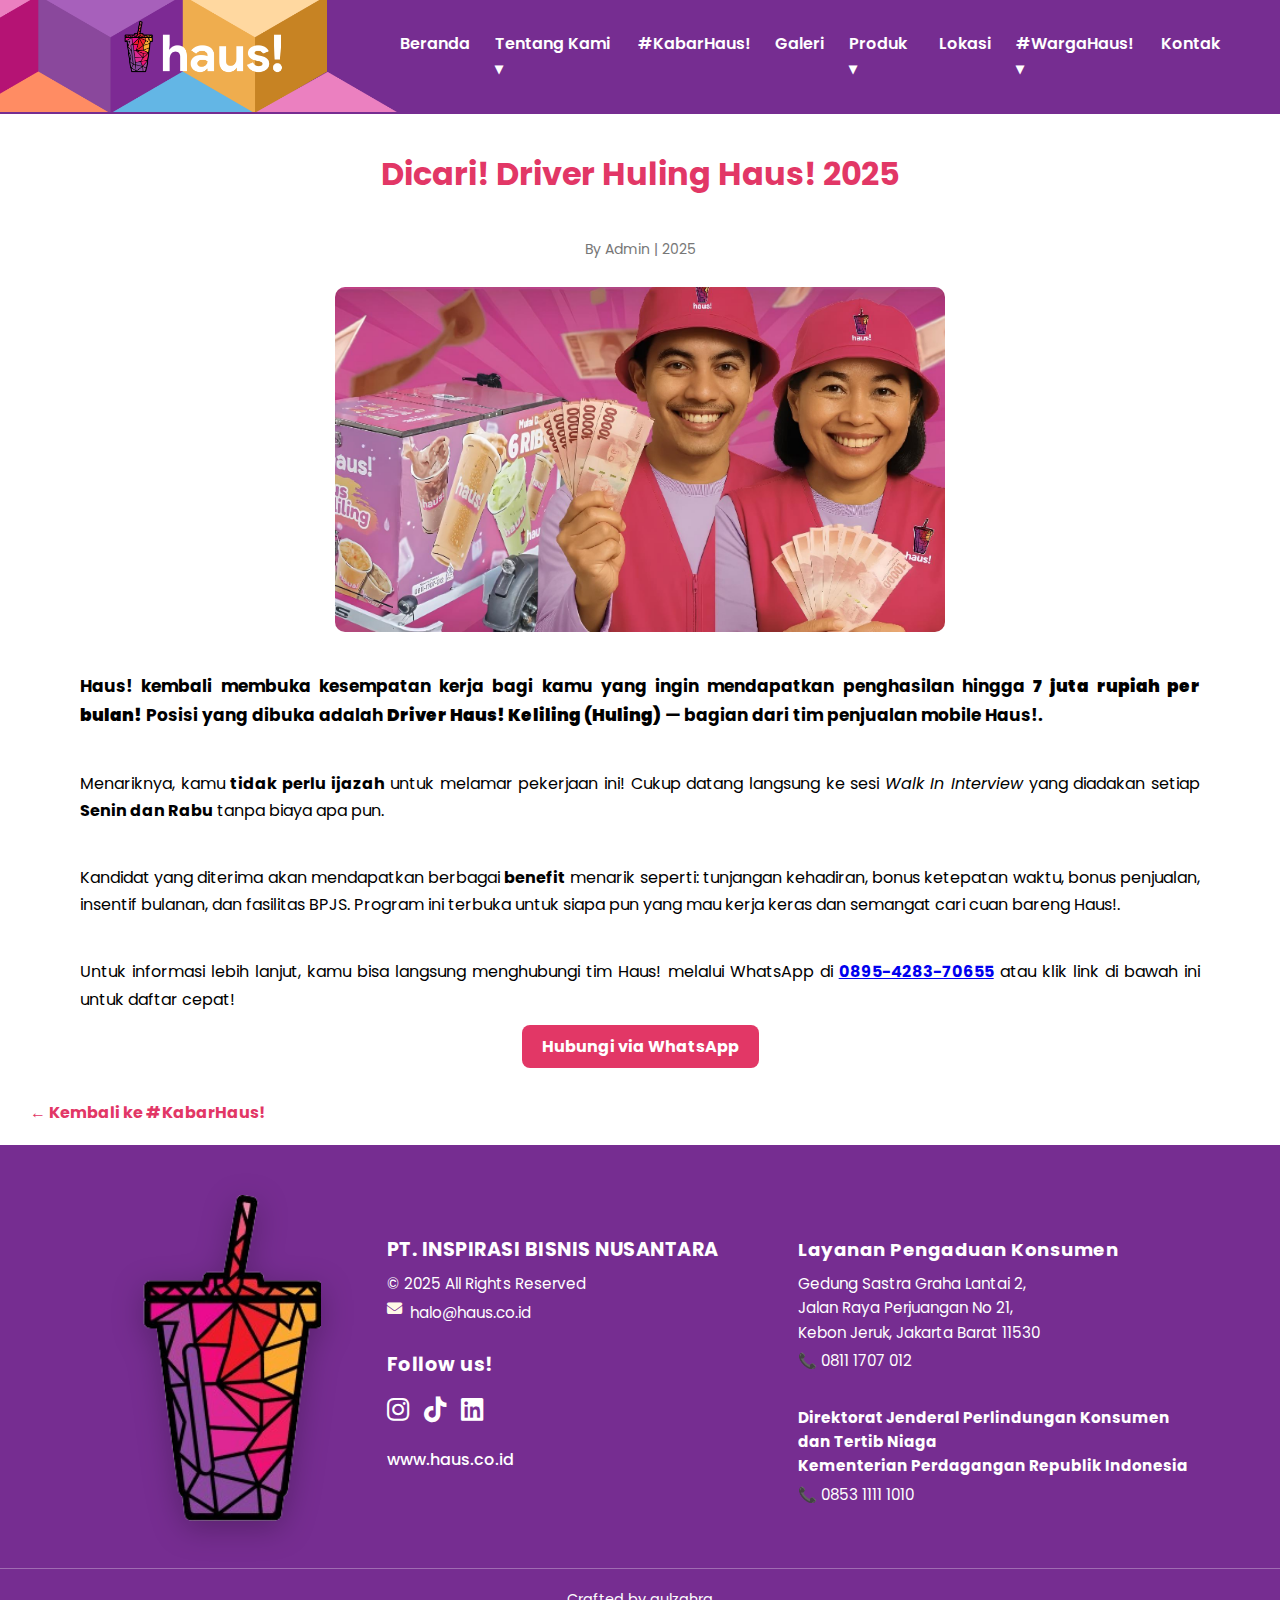
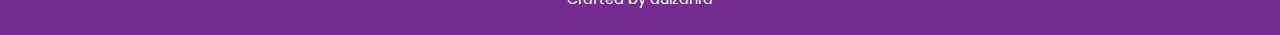
<file: kabar3.html>
<!DOCTYPE html>
<html lang="en">
<head>
    <meta charset="UTF-8">
    <meta name="viewport" content="width=device-width, initial-scale=1.0">
    <title>Haus! Indonesia</title>
  <link rel="stylesheet" href="uts_aulzahra.css">
  <link rel="icon" href="logohaus.jpg">
  <link rel="preconnect" href="https://fonts.googleapis.com">
  <link rel="preconnect" href="https://fonts.gstatic.com" crossorigin>
  <link rel="stylesheet" href="https://fonts.googleapis.com/css2?family=Poppins:wght@400;600&display=swap">
  <link rel="stylesheet" href="https://cdnjs.cloudflare.com/ajax/libs/font-awesome/6.5.0/css/all.min.css">
</head>
<body>

  <header>
    <div class="header-container">
      <div class="logo">
        <img src="logohaus2.png" alt="Haus! Logo">
      </div>

      <nav> 
  <ul class="navbar">
    <li><a href="index.html">Beranda</a></li>
    
    <li class="dropdown">
      <a href="tentangkami.html">Tentang Kami ▾</a>
      <ul class="dropdown-content">
        <li><a href="tentangkami.html#profil">Profil</a></li>
        <li><a href="tentangkami.html#visimisi">Visi dan Misi</a></li>
        <li><a href="tentangkami.html#sejarah">Sejarah</a></li>
        <li><a href="tentangkami.html#pelopor">Pelopor</a></li>
      </ul>
    </li>

    <!-- ✨ Menu baru di sini -->
    <li><a href="kabarhaus.html">#KabarHaus!</a></li>

    <li><a href="galeri.html">Galeri</a></li>

    <li class="dropdown">
      <a href="produk.html">Produk ▾</a>
      <ul class="dropdown-content">
        <li><a href="produk.html#menu">Menu</a></li>
        <li><a href="produk.html#hausparty">Haus! Party</a></li>
      </ul>
    </li>

    <li><a href="lokasi.html">Lokasi</a></li>

    <li class="dropdown">
      <a href="wargahaus.html">#WargaHaus! ▾</a>
      <ul class="dropdown-content">
        <li><a href="wargahaus.html#registrasi">Registrasi</a></li>
        <li><a href="wargahaus.html#hausapp">Haus! App</a></li>
      </ul>
    </li>

    <li><a href="kontak.html">Kontak</a></li>
  </ul>
</nav>

    </div>
  </header>

 <main>
    <div class="content-wrapper">
      <section class="main-content">
        <section class="artikel">
          <h1>Dicari! Driver Huling Haus! 2025</h1>
          <p class="meta">By Admin | 2025</p>

          <img src="kabar3.jpg" alt="Lowongan Driver Huling Haus!" class="artikel-img">

          <p class="lead">
            Haus! kembali membuka kesempatan kerja bagi kamu yang ingin mendapatkan penghasilan hingga <strong>7 juta rupiah per bulan!</strong> 
            Posisi yang dibuka adalah <strong>Driver Haus! Keliling (Huling)</strong> — bagian dari tim penjualan mobile Haus!.
          </p>

          <p>
            Menariknya, kamu <strong>tidak perlu ijazah</strong> untuk melamar pekerjaan ini! 
            Cukup datang langsung ke sesi <em>Walk In Interview</em> yang diadakan setiap <strong>Senin dan Rabu</strong> tanpa biaya apa pun.
          </p>

          <p>
            Kandidat yang diterima akan mendapatkan berbagai <strong>benefit</strong> menarik seperti: 
            tunjangan kehadiran, bonus ketepatan waktu, bonus penjualan, insentif bulanan, dan fasilitas BPJS. 
            Program ini terbuka untuk siapa pun yang mau kerja keras dan semangat cari cuan bareng Haus!.
          </p>

          <p>
            Untuk informasi lebih lanjut, kamu bisa langsung menghubungi tim Haus! melalui WhatsApp di 
            <a href="https://wa.me/62895428370655" target="_blank"><strong>0895-4283-70655</strong></a> 
            atau klik link di bawah ini untuk daftar cepat!
          </p>

          <p style="text-align:center; margin-top:20px;">
            <a href="https://wa.me/62895428370655" target="_blank" 
               style="background:#E23766; color:white; padding:10px 20px; border-radius:8px; text-decoration:none; font-weight:bold;">
               Hubungi via WhatsApp
            </a>
          </p>

          <a href="kabarhaus.html" class="back-link">← Kembali ke #KabarHaus!</a>
        </section>
      </section>
    </div>
  </main>


</body>


<!-- ==================== FOOTER ==================== -->
<!-- FOOTER -->
<footer class="footer">
  <div class="footer-top">

    <!-- KIRI: GAMBAR PNG -->
    <div class="footer-left">
      <img src="logohaus3-removebg-preview.png" alt="Minuman Haus" class="footer-img">
    </div>

    <!-- TENGAH: INFO PERUSAHAAN -->
    <div class="footer-right">
      <h3>PT. INSPIRASI BISNIS NUSANTARA</h3>
      <p>© 2025 All Rights Reserved</p>

      <p class="email">
        <i class="fas fa-envelope"></i>
        <a href="mailto:halo@haus.co.id">halo@haus.co.id</a>
      </p>

      <br>
      <h3>Follow us!</h3>
      <div class="social-icons">
        <a href="https://www.instagram.com/haus.indonesia" target="_blank" class="ig">
          <i class="fab fa-instagram"></i>
        </a>
        <a href="https://www.tiktok.com/@haus.indonesia" target="_blank" class="tiktok">
          <i class="fab fa-tiktok"></i>
        </a>
        <a href="https://www.linkedin.com/company/haus-indonesia" target="_blank" class="linkedin">
          <i class="fab fa-linkedin"></i>
        </a>
      </div>

      <a href="https://haus.co.id" target="_blank" class="haus-link">www.haus.co.id</a>
    </div>

    <!-- KANAN: LAYANAN PENGADUAN KONSUMEN -->
    <div class="footer-contact">
      <h3>Layanan Pengaduan Konsumen</h3>
      <p>Gedung Sastra Graha Lantai 2,<br>
      Jalan Raya Perjuangan No 21,<br>
      Kebon Jeruk, Jakarta Barat 11530</p>
      <p>📞 0811 1707 012</p>
      <br>
      <p><strong>Direktorat Jenderal Perlindungan Konsumen<br>
      dan Tertib Niaga<br>
      Kementerian Perdagangan Republik Indonesia</strong></p>
      <p>📞 0853 1111 1010</p>
    </div>

  </div>

  <!-- BAWAH: CREDIT -->
  <div class="footer-bottom">
    <p>Crafted by <span class="designer">aulzahra</span></p>
  </div>
</footer>





</html>
</file>
<file: uts_aulzahra.css>
/* TEMPLATE WEB */
/* Font dan reset dasar */
* {
  margin: 0;
  padding: 0;
  box-sizing: border-box;
}

body {
  font-family: 'Poppins', sans-serif;
  background-color: #fff;
  z-index: 1;
}

/* HEADER */
header {
  background: #762D91;
  color: white;
  position: relative;
  overflow: visible;
  padding-bottom: 2px;
}

/* Container header */
.header-container {
  display: flex;
  justify-content: space-between;
  align-items: center;
  padding: 0px 60px 0px 0px;
  overflow: visible;
  z-index: 10;
  position: relative;
}

/* Logo */
.logo img {
  width: 400px;
  height: auto;
  display: block;
  margin-top: 0%;
}


/* Navbar */
.navbar {
  list-style: none;
  display: flex;
  gap: 25px;
}

.navbar li {
  position: relative;
}

.navbar a {
  text-decoration: none;
  color: white;
  font-weight: 600;
}



/* Dropdown */
.dropdown-content {
  display: none;
  position: absolute;
  background-color: white;
  top: 100%;
  left: 0;
  min-width: 160px;
  border-radius: 8px;
  box-shadow: 0px 4px 8px rgba(0,0,0,0.2);
  z-index: 99999999;
}

.dropdown-content li {
  display: block;
}

.dropdown-content a {
  color:  #762D91;
  padding: 10px 15px;
  display: block;
  font-weight: 500;
}

.dropdown-content a:hover {
  background-color: #ffe0f0;
  color: #762D91;
}

.dropdown:hover .dropdown-content {
  display: block;
}

/* SIDEBAR */
.content-wrapper {
  display: flex;
  align-items: flex-start;
  min-height: calc(100vh - 160px); /* kira2 tinggi header + footer */
  background-color: #fff;
}

/* === SIDEBAR === */
.sidebar {
  position: sticky;
  top: 0; 
  width: 25%;
  height: 100vh; 
  background-color: #762D91;
  color: white;
  padding: 20px;
  border-top-right-radius: 12px;
  overflow-y: scroll; 
  flex-shrink: 0;
}
.sidebar {
  scrollbar-width: thin;
  scrollbar-color: #762D91 #f0f0f0;
}

.sidebar::-webkit-scrollbar {
  width: 10px;               
}

.sidebar::-webkit-scrollbar-track {
  background: #f0f0f0;       
  border-radius: 10px;
}

.sidebar::-webkit-scrollbar-thumb {
  background-color: #762D91; 
  border-radius: 10px;
  border: 2px solid #f0f0f0; 
}

.sidebar::-webkit-scrollbar-thumb:hover {
  background-color: #5d1f73; 
}
.sidebar-content {
  position: sticky;
  top: 20px; 
}

.sidebar h2 {
  font-size: 1.3em;
  margin-bottom: 10px;
}

.sidebar .info-section {
  margin: 15px 0;
  font-size: 0.95em;
}
.clock-card {
  text-align: center;
  background: #ffffff;
  border: 3px solid  #ffffff;
  border-radius: 16px;
  padding: 20px 25px;
  width: 180px;
  margin: 20px auto;
  font-family: "Poppins", sans-serif;
  box-shadow: 0 4px 12px rgba(106, 27, 154, 0.15);
  transition: transform 0.2s ease, box-shadow 0.2s ease;
}

.clock-card:hover {
  transform: translateY(-3px);
  box-shadow: 0 6px 16px rgba(106, 27, 154, 0.25);
}

.clock-title {
  font-size: 1rem;
  font-weight: 600;
  color: #6a1b9a;
  margin-bottom: 8px;
}

#current-time {
  display: block;
  font-size: 1.9rem;
  font-weight: 700;
  color: #ffffff;
  letter-spacing: 1px;
}

.sidebar .video-section h3 {
  border-bottom: 2px solid #fff;
  display: inline-block;
  margin-bottom: 10px;
}

.sidebar iframe {
  border-radius: 8px;
  margin-bottom: 15px;
}

/* === MAIN CONTENT === */
.main-content {
  flex: 1;
  padding: 20px 20px;
  background: #fff;
  border-radius: 12px;
}




/* ======== FOOTER STYLISH HAUS ======== */
footer {
  background: #762D91;
  color: white;
  font-family: 'Poppins', sans-serif;
  padding: 50px 0 25px;
}


.footer-top {
  display: flex;
  justify-content: center;
  align-items: flex-start;
  max-width: 1200px;
  margin: 0 auto;
  padding: 0 40px;
  gap: 10px;
  flex-wrap: wrap;
}


.footer-left {
  flex: 0.8;
  text-align: right;
  align-self: flex-start;
}

.footer-img {
  width: 180px;
  filter: drop-shadow(0 8px 15px rgba(0, 0, 0, 0.25));
  animation: floatDrink 4s ease-in-out infinite;
}

@keyframes floatDrink {
  0%, 100% { transform: translateY(0); }
  50% { transform: translateY(-8px); }
}


.footer-right {
  flex: 1;
  text-align: left;
  margin-left: 5%;
}

.footer-right h3 {
  font-size: 1.2em;
  margin-bottom: 8px;
  letter-spacing: 0.5px;
}

.footer-right p {
  margin: 1px 0;
  font-size: 0.95em;
}

.footer-right a {
  color: white;
  text-decoration: none;
  transition: 0.3s;
}

.footer-right a:hover {
  color: #fff8e7;
}


.footer-right .email {
  display: flex;
  justify-content: left;
  align-items: left;
  gap: 8px;
  margin-top: 6px;
}

.footer-right .email i {
  font-size: 1em;
  color: #fff8e7;
}


.social-icons {
  margin: 12px 0;
  display: flex;
  justify-content: left;
  gap: 15px;
}

.social-icons a {
  font-size: 1.6em;
  color: white;
  transition: transform 0.3s ease, color 0.3s ease;
}

.social-icons a:hover {
  transform: scale(1.25);
}

.haus-link {
  display: inline-block;
  margin-top: 5px;
  font-weight: 500;
}

/* Credit bawah */
.footer-bottom {
  border-top: 1px solid rgba(255,255,255,0.3);
  margin-top: 40px;
  text-align: center;
  padding-top: 20px;
}

.footer-bottom p {
  font-size: 0.9em;
  color: #fdfdfd;
}


@media (max-width: 900px) {
  .footer-top {
    flex-direction: column;
    text-align: center;
    gap: 30px;
  }

  .footer-left {
    text-align: center;
  }

  .footer-img {
    width: 130px;
  }
}

.footer-contact {
  flex: 1;
  text-align: left;
  font-size: 0.95em;
  line-height: 1.6;
}

.footer-contact h3 {
  font-size: 1.2em;
  margin-bottom: 8px;
  letter-spacing: 0.5px;
}

.footer-contact p {
  margin: 4px 0;
}


.footer-left {
  flex: 0.6;
  text-align: right;
}

.footer-right {
  flex: 1;
  text-align: left;
}

.footer-top {
  justify-content: space-between;
  align-items: flex-start;
}

.footer-right,
.footer-contact {
  flex: 1;
  text-align: left;
  margin-top: 40px; 
}

/* Responsif */
@media (max-width: 900px) {
  .footer-top {
    flex-direction: column;
    text-align: center;
    gap: 30px;
  }

  .footer-left, .footer-right, .footer-contact {
    text-align: center;
    margin-top: 0;
  }
}


/* ===== KONTEN HOMEPAGE ===== */
.main-content {
  background:transparent;
  padding: 20px 20px;     
  min-height: fit-content;
  z-index: 1;
  min-height: 100vh;
  box-sizing: border-box;
  margin-right: 10px;
  margin-left: 10px;
}

.main-content h2 {
  color:  #762D91;
  margin-bottom: 0px;
}

.main-content p {
  margin-bottom: 10px;
  height: fit-content;
  margin: 40px 50px;
  border-radius: 12px 12px 0 0;
}

.haus-header {
  position: relative;
  width: 100%;
  overflow: hidden;
  margin: 0;
}

.haus-header img {
  width: 100%;
  height: auto;
  display: block;
}


.haus-header::after {
  content: "";
  position: absolute;
  bottom: 0;
  left: 0;
  width: 100%;
  height: 30%; 
  background: linear-gradient(to bottom, rgba(255,255,255,0) 0%, rgba(255,255,255,1) 100%);
  pointer-events: none; 
}

.page-title {
  position: absolute;
  top: 5%;
  left: 50%;
  transform: translateX(-50%);
  color: #E23766;
  font-size: 3.5rem;
  font-weight: 700;
  letter-spacing: 1px;
  text-shadow: 1px 1px 6px rgba(255,255,255,0.9);
  font-family: 'Poppins', sans-serif;
  text-align: center;
}

/* ===== PROMO POSTER ===== */
.promo-section {
  position: relative;
  width: 100%;
  max-width: none;
  height: 100%;
  margin: 0;
  overflow: hidden;
}

.promo-banner {
  position: relative;
}

.promo-banner img {
  width: 100%;
  height: auto;
  object-fit: cover;
  border-radius: 15px;
  display: block;
}

/* ===================== PROFIL SINGKAT ===================== */
.profile-section {
  border-radius: 25px;
  transition: all 0.4s ease;
}

.profile-section:hover {
  transform: translateY(-5px);
}

.profile-card {
  display: flex;
  align-items: center;
  justify-content: center;
  gap: 20px;
  background-color: white;
  padding: 20px;
  border-radius: 15px;
  padding-left: 20px;
}

.profile-image img {
  width: 280px;
  height: 280px;
  object-fit: cover;
  border-radius: 50%;
  border: 5px solid  #E23766;
  box-shadow: 0 6px 15px rgba(0, 0, 0, 0.1);
  transition: transform 0.3s ease;
  padding: 5px;
}

.profile-image img:hover {
  transform: scale(1.05);
}

.profile-text {
font-family: 'Poppins', sans-serif;
}

.profile-text h2 {
  font-size: 32px;
  color: #E23766;
  margin-bottom: 5px;
}

.profile-text p {
  font-size: 1.1rem;
  line-height: 2;
  margin-bottom: 25px;
  color:#E23766;
}


.about-btn {
  display: inline-block;
  padding: 12px 28px;
  background-color: #E23766;
  color: white;
  font-weight: 600;
  border-radius: 50px;
  text-decoration: none;
  letter-spacing: 0.5px;
  transition: all 0.3s ease;
}

.about-btn:hover {
  color: #E23766;
  background-color: white;
  transform: scale(1.05);
  box-shadow: 0 6px 15px #e78ea5;
}

/* Responsif */
@media (max-width: 768px) {
  .profile-card {
    flex-direction: column;
    text-align: center;
  }

  .profile-image img {
    width: 200px;
    height: 200px;
  }

  .profile-text h2 {
    font-size: 1.7rem;
  }

  .profile-text p {
    font-size: 1rem;
  }
}

/* ================== PRODUK BEST SELLER ================== */
.best-seller { 
  background: #fff;
  padding: 30px;
  border-radius: 16px;
  transition: all 0.3s ease;
}

.best-seller:hover {
  transform: translateY(-5px);
}

.best-seller h2 {
  font-family: 'Poppins', sans-serif;
  text-align: left;
  color: #E23766;
  font-size: 32px;
  margin-bottom: 20px;
}

.slider-container {
  position: relative;
  display: flex;
  align-items: center;
  justify-content: center;
  overflow: hidden;
  width: 100%;
}

.product-slider {
  display: flex;
  gap: 20px;
  overflow-x: hidden;
  scroll-behavior: smooth;
  width: 100%;
  padding: 10px 0;
  scroll-snap-type: x mandatory;
  justify-content: flex-start;
  
}

.product-slider::-webkit-scrollbar {
  display: none;
}

.product-card {
  flex: 0 0 calc(33.33% - 15px); 
  border-radius: 15px;
  transition: transform 0.3s ease;
  scroll-snap-align: start;
  align-items: center;
}

.product-card img {
  width: 60%;
  height: 400px;          
  border-radius: 15px;
  object-fit: cover;      
}


.product-card:hover {
  transform: scale(1.05);
}

.prev-btn, .next-btn {
  position: absolute;
  top: 50%;
  transform: translateY(-50%);
  background: white;
  color: #E23766;
  border: none;
  border-radius: 50%;
  width: 45px;
  height: 45px;
  cursor: pointer;
  font-size: 18px;
  box-shadow: 0 2px 6px rgba(0,0,0,0.25);
  z-index: 10;
}

.prev-btn:hover, .next-btn:hover {
  background: #E23766;
  color: white;
}

.prev-btn {
  left: 10px;
}

.next-btn {
  right: 10px;
}

.prev-btn.hidden,
.next-btn.hidden {
  opacity: 0;
  pointer-events: none;
}



/* ================== Bundling ================== */

.bundling-section {
  text-align: center;
  background-color:white;
  padding: 20px 20px;
  border-radius: 20px;
  position: relative;
  margin-top: 20px;
  margin-bottom: 20px;
}

.bundling-section h2 {
  font-family: 'Poppins', sans-serif;
  font-weight: 700;
  font-size: 32px;
  color: #E23766;
  margin-bottom: 25px;
}

.bundling-container {
  position: relative;
  display: flex;
  align-items: center;
  justify-content: center;
  overflow: hidden;
}

.bundling-slider {
  display: flex;
  gap: 20px;
  overflow: hidden;
  scroll-behavior: smooth;
  width: 80%; /* area tampil */
}

.bundle-item {
  flex: 0 0 calc(33.33% - 15px); 
  border: transparent;
  border-radius: 10px;
  background: transparent;
  transition: transform 0.3s ease;
}

.bundle-item img {
  width: 100%;
  height: 100%;
  object-fit: contain;
}

.bundle-btn {
  background: white;
  color: #E23766;
  border: none;
  border-radius: 50%;
  width: 40px;
  height: 40px;
  cursor: pointer;
  font-size: 18px;
  transition: all 0.3s ease;
   box-shadow: 0 2px 6px rgba(0,0,0,0.25);
  z-index: 10;
}

.bundle-btn:hover {
  background: #E23766;
  color: white;
}

.bundle-prev {
  position: absolute;
  left: 20px;
}

.bundle-next {
  position: absolute;
  right: 20px;
}


/* Responsif */
@media (max-width: 900px) {
  .bundle-item {
    flex: 0 0 calc(50% - 20px); /* 2 item di tablet */
  }
}

@media (max-width: 600px) {
  .bundle-item {
    flex: 0 0 100%; /* 1 item di hp */
  }
}


/* ================== Haus Mobile ================== */
.haus-mobile {
  background: white;
  padding: 60px 40px;
  border-radius: 25px;
  display: flex;
  justify-content: center;
  align-items: center;
}

.mobile-container {
  display: flex;
  align-items: center;
  justify-content: space-between;
  max-width: 1100px;
  width: 100%;
  gap: 40px;
  transition: transform 0.3s ease;
}

.mobile-container:hover {
  transform: scale(1.05);
}

.mobile-image img {
  width: 320px;
  height: auto;
  object-fit: contain;
  border-radius: 20px;
}

.mobile-content {
  flex: 1;
  text-align: left;
}

.mobile-content h2 {
  font-family: 'Poppins', sans-serif;
  font-weight: 700;
  font-size: 32px;
  color: #E23766;
  margin-bottom: 15px;
}

.mobile-content p {
  font-size: 1.1em;
  color:#E23766;
  line-height: 1.6;
  margin-bottom: 25px;
}

.store-buttons {
  display: flex;
  gap: 20px;
}

.store-buttons img {
  width: 150px;
  height: auto;
  transition: transform 0.3s ease;
}

.store-buttons img:hover {
  transform: scale(1.08);
}

/* RESPONSIVE */
@media (max-width: 900px) {
  .mobile-container {
    flex-direction: column;
    text-align: center;
  }

  .mobile-content {
    text-align: center;
  }

  .mobile-image img {
    width: 250px;
  }

  .store-buttons {
    justify-content: center;
  }
}

/* ================== Haus Party ================== */
.haus-party {
  background: white;
  padding: 60px 40px;
  border-radius: 25px;
  display: flex;
  justify-content: center;
  align-items: center;
}

.party-container {
  display: flex;
  align-items: center;
  justify-content: space-between;
  max-width: 1100px;
  width: 100%;
  gap: 50px;
  transition: transform 0.3s ease;
}

.party-container:hover {
  transform: scale(1.05);
}

.party-content {
  flex: 1;
  text-align: left;
}

.party-content h2 {
  font-family: 'Poppins', sans-serif;
  font-weight: 700;
  font-size: 32px;
  color: #E23766;
  margin-bottom: 15px;
}

.party-content h2 span {
  color:#E23766;
}

.party-content p {
  font-size: 1.1em;
  color: #E23766;
  line-height: 1.6;
  margin-bottom: 25px;
  max-width: 500px;
}

.party-btn {
  background-color: #E23766;
  color: #fff;
  font-weight: 600;
  padding: 12px 25px;
  border-radius: 30px;
  text-decoration: none;
  transition: all 0.3s ease;
  font-family: 'Poppins', sans-serif;
}

.party-btn:hover {
  background-color: white;
  color: #E23766;
  transform: translateY(-3px);
  box-shadow: 0 4px 10px rgba(0,0,0,0.15);
}

.party-image img {
  width: 380px;
  height: auto;
  object-fit: contain;
  border-radius: 20px;
}

/* RESPONSIVE */
@media (max-width: 900px) {
  .party-container {
    flex-direction: column-reverse;
    text-align: center;
  }

  .party-content {
    text-align: center;
  }

  .party-image img {
    width: 250px;
  }

  .party-btn {
    display: inline-block;
  }
}

/* ==================   Artikel ================== */
.haus-articles {
  padding: 60px 40px;
  background:white;
  border-radius: 25px;
  text-align: center;
}

.haus-articles h2 {
  font-family: 'Poppins', sans-serif;
  font-weight: 700;
  color: #E23766;
  font-size: 32px;
  margin-bottom: 40px;
}

/* Grid 3 kolom */
.articles-grid {
  display: grid;
  grid-template-columns: repeat(3, 1fr);
  gap: 25px;
  justify-items: center;
}

/* Kartu Artikel */
.article-card {
  background: #E23766;
  border-radius: 15px;
  overflow: hidden;
  box-shadow: 0 5px 15px rgba(0,0,0,0.05);
  transition: all 0.3s ease;
  max-width: 320px;
}

.article-card:hover {
  transform: translateY(-6px);
  box-shadow: 0 10px 25px rgba(0,0,0,0.1);
}

.article-card img {
  width: 100%;
  height: 180px;
  object-fit: cover;
}

.article-info {
  padding: 15px;
  text-align: left;
}

.article-title {
  font-weight: 600;
  color: white;
  text-decoration: none;
  display: block;
  margin-bottom: 8px;
  line-height: 1.4;
}

.article-title:hover {
  text-decoration: underline;
}

.article-meta {
  font-size: 0.9em;
  color: white;
}

.article-meta span {
  color:white;
  font-weight: 600;
}

/* Responsif */
@media (max-width: 900px) {
  .articles-grid {
    grid-template-columns: repeat(2, 1fr);
  }
}

@media (max-width: 600px) {
  .articles-grid {
    grid-template-columns: 1fr;
  }

  .article-card {
    max-width: 100%;
  }
}

/* ================== ABOUT ================== */
/* ====== PROFILE SECTION ====== */
.profilengkap-section {
    background-color: #fff;
    padding: 60px 20px;
    max-width: 900px;
    margin: 0 auto;
    text-align: center;
  }

  .profilengkap-img img {
    width: 100%;
    border-radius: 16px;
    box-shadow: 0 10px 25px rgba(226, 55, 102, 0.15);
    transition: transform 0.3s ease;
  }

  .profilengkap-img img:hover {
    transform: scale(1.03);
  }

  .profilengkap-text {
    margin-top: 30px;
  }

  .profilengkap-text p {
    font-size: 16px;
    line-height: 1.8;
    color: #333;
    margin-bottom: 20px;
    text-align: justify;
  }

  /* Responsif */
  @media (max-width: 768px) {
    .profilengkap-section {
      padding: 40px 15px;
    }

    .profilengkap-text p {
      text-align: left;
    }
  }
/* =============== TUJUAN ============== */
    .tujuan-section {
    background-color: #fff;
    padding: 20px 20px;
    display: flex;
    justify-content: center;
    align-items: center;
  }

  .tujuan-quote {
    max-width: 900px;
    background: #E23766;
    border-left: 8px solid #ec809d;
    padding: 50px 60px;
    border-radius: 20px;
    box-shadow: 0 10px 25px rgba(226, 55, 102, 0.15);
    position: relative;
    text-align: center;
  }

  .quote-mark {
    position: absolute;
    font-size: 80px;
    color: white;
    font-weight: bold;
  }

  .quote-mark:first-child {
    top: 10px;
    left: 25px;
  }

  .quote-mark.end {
    bottom: -10px;
    right: 30px;
  }

  .tujuan-quote p {
    font-size: 20px;
    line-height: 1.8;
    color: white;
    margin: 0;
    font-style: italic;
    z-index: 2;
    position: relative;
  }

  .tujuan-quote strong {
    color: white;
  }

  @media (max-width: 768px) {
    .tujuan-quote {
      padding: 40px 25px;
    }
    .tujuan-quote p {
      font-size: 18px;
    }
    .quote-mark {
      font-size: 60px;
    }
  }
/* =============== VISIMISI ============== */
.visimisi-section {
  max-width: 1200px;
  margin: 0 auto;
  padding: 60px 20px;
  display: flex;
  flex-direction: column;
  gap: 60px;
}

/* layout 2 kolom */
.visimisi-row {
  display: flex;
  align-items: center;
  gap: 40px;
}

/* mission kebalik */
.visimisi-row.reverse {
  flex-direction: row-reverse;
}

.visimisi-text {
  flex: 1;
}

.visimisi-text h2 {
  font-size: 32px;
  color: #E23766;
  font-weight: 700;
  margin-bottom: 10px;
}

.visimisi-text h3 {
  font-size: 22px;
  font-style: italic;
  margin-bottom: 15px;
}

.visimisi-text p {
  font-size: 16px;
  color: #444;
  line-height: 1.8;
}

.visimisi-img {
  flex: 1;
}

.visimisi-img img {
  width: 100%;
  border-radius: 16px;
  box-shadow: 0 8px 24px rgba(226, 55, 102, 0.15);
  transition: transform 0.3s ease;
}

.visimisi-img img:hover {
  transform: scale(1.03);
}

/* RESPONSIVE */
@media (max-width: 768px) {
  .visimisi-row, .visimisi-row.reverse {
    flex-direction: column;
  }

  .visimisi-text {
    text-align: center;
  }

  .visimisi-text h2 {
    font-size: 26px;
  }

  .visimisi-text h3 {
    font-size: 18px;
  }

  .visimisi-img img {
    border-radius: 12px;
  }
}
/* =============== SEJARAH ============== */

  .sejarah-section {
    background: #fff;
    padding: 20px 20px;
    text-align: center;
  }

  .sejarah-title {
    font-size: 36px;
    color: #E23766;
    margin-bottom: 10px;
  }

  .sejarah-subtitle {
    font-size: 18px;
    color: #555;
    margin-bottom: 60px;
  }

  .timeline {
    display: flex;
    flex-direction: column;
    gap: 60px;
    position: relative;
  }

  .timeline::before {
    content: "";
    position: absolute;
    left: 50%;
    width: 4px;
    height: 100%;
    background: #E23766;
    transform: translateX(-50%);
    border-radius: 4px;
    opacity: 0.3;
  }

  .timeline-item {
    display: flex;
    align-items: center;
    justify-content: space-between;
    gap: 40px;
    position: relative;
  }

  .timeline-item:nth-child(even) {
    flex-direction: row-reverse;
  }

  .timeline-item img {
    width: 45%;
    border-radius: 20px;
    box-shadow: 0 8px 20px rgba(226, 55, 102, 0.2);
    transition: transform 0.3s ease;
  }

  .timeline-item img:hover {
    transform: scale(1.05);
  }

  .timeline-content {
    width: 45%;
    background: #fff;
    padding: 30px;
    border-radius: 16px;
    box-shadow: 0 10px 25px rgba(226, 55, 102, 0.1);
    text-align: left;
    position: relative;
  }

  .timeline-content h3 {
    font-size: 26px;
    color: #E23766;
    margin-bottom: 10px;
  }

  .timeline-content p {
    font-size: 16px;
    line-height: 1.8;
    color: #444;
  }

  .back-to-top {
    position: relative;
    display: flex;
    justify-content: center;
    margin-top: 40px;
  }

  .back-to-top a {
    background-color: #E23766;
    color: #fff;
    font-size: 20px;
    width: 55px;
    height: 55px;
    border-radius: 50%;
    display: flex;
    align-items: center;
    justify-content: center;
    box-shadow: 0 6px 15px rgba(226, 55, 102, 0.3);
    transition: all 0.3s ease;
    text-decoration: none;
  }

  .back-to-top a:hover {
    background-color: #fff;
    color: #E23766;
    box-shadow: 0 0 20px rgba(226, 55, 102, 0.5);
    border: 2px solid #E23766;
    transform: translateY(-4px);
  }

  /* SMOOTH SCROLL */
  html {
    scroll-behavior: smooth;
  }

  /* RESPONSIVE */
  @media (max-width: 900px) {
    .timeline::before {
      left: 10px;
    }
    .timeline-item {
      flex-direction: column !important;
    }
    .timeline-content, .timeline-item img {
      width: 100%;
    }
    .timeline-content {
      text-align: center;
    }
  }

  /* ANIMASI MUNCUL */
  .timeline-item {
    opacity: 0;
    transform: translateY(40px);
    animation: fadeUp 0.8s ease forwards;
  }

  .timeline-item:nth-child(1) { animation-delay: 0.2s; }
  .timeline-item:nth-child(2) { animation-delay: 0.4s; }
  .timeline-item:nth-child(3) { animation-delay: 0.6s; }
  .timeline-item:nth-child(4) { animation-delay: 0.8s; }
  .timeline-item:nth-child(5) { animation-delay: 1.0s; }
  .timeline-item:nth-child(6) { animation-delay: 1.2s; }
  .timeline-item:nth-child(7) { animation-delay: 1.4s; }

  @keyframes fadeUp {
    to {
      opacity: 1;
      transform: translateY(0);
    }
  }
/* =============== Pelopor ============== */
.pelopor-section {
  width: 75%;
  margin: 100px auto;
  text-align: center;
}

.pelopor-section h2 {
  font-size: 32px;
  font-weight: 700;
  color: #E23766;
  margin-bottom: 20px;
  text-transform: uppercase;
  letter-spacing: 1px;
}

/* FOTO */
.pelopor-photo {
  position: relative;
  border-radius: 20px;
  overflow: hidden;
  box-shadow: 0 10px 25px rgba(0, 0, 0, 0.1);
}

.pelopor-photo img {
  width: 100%;
  border-radius: 20px;
  object-fit: cover;
  display: block;
  transition: transform 0.4s ease;
}

.pelopor-photo:hover img {
  transform: scale(1.03);
}

/* LIST NAMA */
.pelopor-list {
  margin-top: 20px;
  position: relative;
  z-index: 2;
}

.pelopor-item {
  margin-bottom: 15px;
  transition: transform 0.3s ease;
}

.pelopor-item:hover {
  transform: translateY(-4px);
}

.pelopor-item h3 {
  color: #E23766;
  font-size: 18px;
  font-weight: 700;
  margin-bottom: 5px;
}

.pelopor-item p {
  color: #444;
  font-size: 14px;
  font-weight: 400;
  margin: 0;
}

/* RESPONSIVE */
@media (max-width: 768px) {
  .pelopor-section {
    width: 90%;
  }

  .pelopor-list {
    margin-top: -40px;
    padding: 20px 15px;
  }

  .pelopor-item h3 {
    font-size: 16px;
  }
}





/* =============== M E N UUUUUUUU ============== */
.brand-buttons {
  display: flex;
  justify-content: center;
  align-items: center;
  gap: 30px;
  flex-wrap: wrap;
  margin: 60px auto;
}

.brand-card {
  background-color: #f6f4ff; /* warna dasar lembut */
  border-radius: 20px;
  width: 350px;
  height: 160px;
  display: flex;
  flex-direction: column;
  align-items: center;
  justify-content: center;
  text-align: center;
  box-shadow: 0 4px 12px rgba(0,0,0,0.1);
  cursor: pointer;
  transition: all 0.3s ease;
}

.brand-card img {
  width: 80px;
  height: auto;
  margin-bottom: 10px;
}

.brand-card h3 {
  font-family: "Poppins", sans-serif;
  font-size: 18px;
  font-weight: 600;
  color: #762D91;
  margin: 0;
}

/* efek hover */
.brand-card:hover {
  transform: translateY(-5px);
  box-shadow: 0 6px 16px rgba(0,0,0,0.15);
   color: #762D91
}

/* warna khusus untuk tiap brand */
.brand-card.haus {
  background-color: #f7f3ff;
}
.brand-card.ganjel {
  background-color: #f7f3ff;
}
.brand-card.pedes {
  background-color: #f7f3ff;
}
.brand-card.oppa {
  background-color: #f7f3ff;

}



    /* ===== FILTER SECTION ===== */
    .filter-section {
      width: 260px;
      display: flex;
      flex-direction: column;
      gap: 12px;
    }

    .filter-section h3 {
      font-size: 20px;
      color: #4b186e;
      margin-bottom: 10px;
      font-weight: 700;
    }

    .filter-btn {
      background-color: #762D91;
      color: #fff;
      border: none;
      border-radius: 8px;
      padding: 10px;
      cursor: pointer;
      font-weight: 600;
      transition: 0.3s;
    }

    .filter-btn:hover,
    .filter-btn.active {
      background-color: #E23766;
    }

    /* ===== MENU GRID ===== */
   .container {
  display: flex;
  justify-content: space-between;
  align-items: flex-start;
  gap: 30px;
  margin-top: 30px;
}
    .menu-container {
      flex: 1;
      display: grid;
      grid-template-columns: repeat(4, 1fr);
      gap: 10px;
    }

    .menu-item {
      background: #fff;
      padding: 10px;
      border-radius: 16px;
      text-align: center;
      transition: transform 0.2s ease;
      box-shadow: 0 4px 10px rgba(0,0,0,0.05);
    }

    .menu-item:hover {
      transform: translateY(-5px);
    }

    .menu-item img {
      width: 100%;
      height: 250px;
      object-fit: cover;
      border-radius: 12px;
      border: 3px solid #E23766;
    }

    .menu-item p {
      margin-top: 8px;
      font-weight: 600;
      color: #4b186e;
      font-size: 15px;
    }

    @media (max-width: 900px) {
      .menu-container {
        grid-template-columns: repeat(2, 1fr);
      }
      .filter-section {
        display: none;
      }
    }

    @media (max-width: 600px) {
      .menu-container {
        grid-template-columns: 1fr;
      }
    }

/* =============== HAUS PARTY LENGKAP ============== */
.haus-party {
  display: block;
  text-align: center;
  font-family: 'Arial', sans-serif;
  padding: 40px 20px;

}

.banner img {
  width: 100%;
  max-height: 400px;
  object-fit: cover;
  border-radius: 12px;
  margin-bottom: 20px;
}

.marquee-hp {
  margin: 20px 0;
  font-size: 32px;
  color: #E23766;
  font-weight: bold;
}

.party-description p {
  max-width: 800px;
  margin: 0 auto 40px;
  font-size: 1em;
  line-height: 1.6;
  color: #333;
}

/* Poster Section */
.poster-section {
  display: flex;
  flex-direction: column; /* tumpuk baris ke bawah */
  gap: 20px;
  margin-bottom: 40px;
}

.poster-row {
  display: flex;
  justify-content: center; /* default baris tengah */
  gap: 20px;
}


.poster-section img {
  width: 370px;
  height: 610px;
  object-fit: cover;
  border-radius: 30px;
  box-shadow: 0 4px 10px rgba(0,0,0,0.1);
}



/* --- CONTACT SECTION --- */
.contact-section {
  background-color: #fff7f9;
  border: 1px solid #ffe3eb;
  border-radius: 16px;
  padding: 30px 25px;
  margin: 40px auto;
  text-align: center;
  max-width: 800px;
  box-shadow: 0 4px 10px rgba(226, 55, 102, 0.08);
}

/* Judul */
.contact-section h3 {
  margin-bottom: 25px;
  color: #E23766;
  font-weight: 700;
  font-size: 1.3rem;
}

/* Isi kontak */
.contact-info {
  display: flex;
  flex-direction: column;
  gap: 12px;
  align-items: center;
  font-size: 1rem;
}

/* Icon + teks */
.contact-info p {
  margin: 0;
  display: flex;
  align-items: center;
  gap: 10px;
  color: #333;
  font-weight: 500;
}

/* Warna ikon */
.contact-info i {
  color: #E23766;
  font-size: 1.1rem;
}

/* Link WA */
.contact-info a {
  color: #E23766;
  text-decoration: none;
  font-weight: 600;
  transition: color 0.3s ease;
}

.contact-info a:hover {
  color: #f07c9b;
}

/* Responsif */
@media (max-width: 600px) {
  .contact-section {
    padding: 20px;
  }

  .contact-section h3 {
    font-size: 1.1rem;
  }

  .contact-info p {
    font-size: 0.95rem;
  }
}

/* =============== LOKASI ============== */

 .latest-stores {
  padding: 20px;
}
.store-cards {
  display: flex;
  flex-wrap: wrap;
  gap: 20px;
}
.store-card {
  border: 1px solid #E23766;
  border-radius: 10px;
  padding: 15px;
  width: calc(33.33% - 20px);
  box-shadow: 0 4px 10px rgba(0,0,0,0.1);
  display: flex;
  flex-direction: column;
  align-items: center;
  text-align: center;
}
.store-card i {
  color: #E23766;
  font-size: 24px;
  margin-bottom: 10px;
}
.store-card h3 {
  margin-bottom: 10px;
}
.store-card a {
  color: #E23766;
  text-decoration: none;
  font-weight: bold;
}

/* Daftar Lokasi */
.all-stores {
  padding: 30px;
  width: 1450px;
  margin: 0 auto;
  background: #fff;
  border-radius: 20px;
  box-shadow: 0 6px 20px rgba(0, 0, 0, 0.05);
}

/* Judul tiap kota */
.city-group h3 {
  color: #E23766;
  margin-bottom: 15px;
  font-size: 24px;
  font-weight: 700;
  border-left: 6px solid #E23766;
  padding-left: 10px;
  background: linear-gradient(90deg, rgba(226,55,102,0.1), transparent);
  border-radius: 5px;
}

/* Grid cabang */
.branch-grid {
  display: grid;
  grid-template-columns: repeat(auto-fill, minmax(250px, 1fr)); /* fleksibel */
  gap: 15px 20px;
  margin-bottom: 25px;
  padding: 10px 0;
}

/* Link cabang */
.branch-grid a {
  display: flex;
  align-items: center;
  gap: 8px;
  text-decoration: none;
  color: #333;
  background-color: #fff7f9;
  padding: 10px 15px;
  border-radius: 12px;
  border: 1px solid #ffe3eb;
  transition: all 0.3s ease;
  font-weight: 500;
}

/* Hover efek */
.branch-grid a:hover {
  background-color: #E23766;
  color: #fff;
  transform: translateY(-2px);
  box-shadow: 0 3px 10px rgba(226, 55, 102, 0.25);
}

/* Ikon lokasi */
.branch-grid i {
  color: #E23766;
  font-size: 1.1rem;
  transition: color 0.3s ease;
}

.branch-grid a:hover i {
  color: #fff;
}

/* Responsif */
@media (max-width: 768px) {
  .all-stores {
    padding: 20px;
  }

  .branch-grid {
    grid-template-columns: repeat(auto-fill, minmax(180px, 1fr));
  }

  .city-group h3 {
    font-size: 1.2rem;
  }
}



/* =============== Warga Haus ============== */
/* =============== Registrasi ============== */
.wargahaus {
  max-width: 1200px;
  margin: 10px auto;
  padding: 20px;
  
}

.back-btn {
  background: none;
  border: 2px solid #E23766;
  color: #E23766;
  border-radius: 12px;
  padding: 6px 12px;
  font-size: 20px;
  cursor: pointer;
}

h1 {
  color: #E23766;
  font-size: 22px;
  font-weight: 700;
  margin-top: 16px;
}

label {
  display: block;
  margin-top: 16px;
  font-weight: 600;
  color: #333;
}

input[type="text"],
input[type="email"],
input[type="tel"],
input[type="date"] {
  width: 100%;
  padding: 12px;
  border: 1.5px solid #ddd;
  border-radius: 12px;
  margin-top: 6px;
  font-size: 15px;
  box-sizing: border-box;
}

.gender-group {
  display: flex;
  gap: 12px;
  margin-top: 8px;
}

.gender-option {
  border: 1.5px solid #E23766;
  border-radius: 12px;
  padding: 8px 18px;
  cursor: pointer;
  transition: all 0.3s ease;
}

.gender-option input {
  display: none;
}

.gender-option input:checked + span {
  color: #fff;
  background: #E23766;
  border-radius: 10px;
  padding: 6px 14px;
}

.gender-option span {
  color: #E23766;
  font-weight: 500;
}

.input-icon {
  display: flex;
  align-items: center;
  border: 1.5px solid #ddd;
  border-radius: 12px;
  padding: 0 10px;
  margin-top: 6px;
}

.input-icon span {
  font-size: 18px;
  margin-right: 6px;
}

.input-icon input {
  border: none;
  outline: none;
  flex: 1;
  padding: 12px 0;
  font-size: 15px;
}

.btn {
  width: 100%;
  background-color: #E23766;
  color: white;
  border: none;
  border-radius: 14px;
  padding: 14px;
  font-size: 16px;
  font-weight: 600;
  margin-top: 20px;
  cursor: pointer;
  transition: all 0.3s ease;
}

.btn:hover {
  transform: scale(1.02);
  opacity: 0.9;
}



/* ========== BAGIAN HAUS APP ========== */
/* ========== BAGIAN HAUS APP (POSTER TANPA TEKS) ========== */
.haus-app {
  text-align: center;
  padding: 70px 20px;
  background: transparent;
  overflow: hidden;
}

.haus-app h2 {
  color: #E23766;
  font-size: 28px;
  font-weight: 800;
  margin-bottom: 10px;
}

.haus-app h2 span {
  background: #E23766;
  color: white;
  padding: 4px 10px;
  border-radius: 10px;
}

.haus-app .intro {
  font-size: 16px;
  color: #444;
  margin-bottom: 50px;
  max-width: 600px;
  margin-left: auto;
  margin-right: auto;
}

/* Layout poster */
.poster-layout {
  display: flex;
  flex-direction: column;
  align-items: center;
  gap: 40px;
}

.poster-layout .row {
  display: flex;
  justify-content: center;
  align-items: center;
  gap: 24px;
}

.poster-layout img {
  width: 220px;
  height: 320px;
  object-fit: cover;
  border-radius: 20px;
  box-shadow: 0 6px 16px rgba(0, 0, 0, 0.15);
  transition: transform 0.3s ease, box-shadow 0.3s ease;
}

.poster-layout img:hover {
  transform: translateY(-6px);
  box-shadow: 0 10px 20px rgba(226, 55, 102, 0.3);
}

/* Offset posisi bawah */
.poster-layout .bottom {
  position: relative;
  top: -60px;
}

.poster-layout .offset-left {
  transform: translateX(-80px);
}

.poster-layout .offset-right {
  transform: translateX(80px);
}

/* Responsif */
@media (max-width: 768px) {
  .poster-layout img {
    width: 150px;
    height: 220px;
  }

  .poster-layout .offset-left {
    transform: translateX(-40px);
  }

  .poster-layout .offset-right {
    transform: translateX(40px);
  }

  .poster-layout .bottom {
    top: -40px;
  }
}

@media (max-width: 480px) {
  .poster-layout {
    gap: 20px;
  }

  .poster-layout .row {
    gap: 14px;
  }

  .poster-layout img {
    width: 120px;
    height: 180px;
  }

  .poster-layout .offset-left,
  .poster-layout .offset-right {
    transform: none;
  }

  .poster-layout .bottom {
    top: 0;
  }
}
.download-section {
  background-color: #fff;
  padding: 40px 0;
  text-align: center;
}

.download-section h2 {
  color: #E23766;
  font-family: 'Poppins', sans-serif;
  font-weight: 600;
  margin-bottom: 25px;
  font-size: 1.8rem;
}

.download-container {
  display: flex;
  justify-content: center;
  align-items: center;
  gap: 25px;
}

.download-container img {
  width: 180px;
  transition: transform 0.3s ease;
}

.download-container img:hover {
  transform: scale(1.05);
}


/* ========== Kontak ========== */

/* ===========================
   FORM KONTAK - HAUS STYLE
=========================== */
.contact-form-container {
  background-color: #fff;
  width: 100%;
  max-width: 600px;
  margin: 60px auto;
  padding: 30px 40px;
  border-radius: 16px;
  box-shadow: 0 6px 25px rgba(0, 0, 0, 0.08);
  text-align: left;
  transition: transform 0.3s ease;
}

.contact-form-container:hover {
  transform: translateY(-4px);
}

.contact-form-container h3 {
  text-align: center;
  font-size: 24px;
  margin-bottom: 25px;
  color: #E23766;
  font-weight: bold;
  letter-spacing: 0.5px;
}

#contactForm {
  display: flex;
  flex-direction: column;
  gap: 15px;
}

#contactForm label {
  font-weight: 600;
  color: #333;
  font-size: 16px;
}

#contactForm input,
#contactForm textarea {
  padding: 12px 14px;
  border: 2px solid #ddd;
  border-radius: 10px;
  font-size: 16px;
  font-family: "Poppins", sans-serif;
  background-color: #fafafa;
  transition: border-color 0.2s ease, box-shadow 0.2s ease;
}

#contactForm input:focus,
#contactForm textarea:focus {
  outline: none;
  border-color: #E23766;
  box-shadow: 0 0 8px rgba(226, 55, 102, 0.2);
  background-color: #fff;
}

#contactForm button {
  background-color: #E23766;
  color: white;
  border: none;
  padding: 14px;
  border-radius: 10px;
  cursor: pointer;
  font-weight: 600;
  font-size: 17px;
  letter-spacing: 0.3px;
  transition: all 0.25s ease;
}

#contactForm button:hover {
  background-color: #c41f52;
  transform: scale(1.03);
}

/* ===========================
   POPUP
=========================== */
.popupKontak {
  display: none; 
  position: fixed;
  top: 0; left: 0;
  width: 100%; height: 100%;
  background-color: rgba(0,0,0,0.45);
  z-index: 1000;
}

.popup-content {
  background: #fff;
  color: #333;
  padding: 30px 25px;
  border-radius: 14px;
  width: 90%;
  max-width: 350px;
  text-align: center;
  position: absolute;
  top: 50%; left: 50%;
  transform: translate(-50%, -50%);
  box-shadow: 0 8px 30px rgba(0,0,0,0.15);
  animation: fadeIn 0.3s ease;
}

.popup-content h4 {
  margin-bottom: 10px;
  color: #E23766;
  font-size: 20px;
}

.popup-content p {
  font-size: 15px;
  color: #555;
}

.close-btn {
  position: absolute;
  top: 10px;
  right: 15px;
  font-size: 22px;
  cursor: pointer;
  color: #E23766;
  transition: 0.2s ease;
}

.close-btn:hover {
  color: #c41f52;
  transform: rotate(90deg);
}

/* Efek animasi popup */
@keyframes fadeIn {
  from { opacity: 0; transform: translate(-50%, -45%); }
  to { opacity: 1; transform: translate(-50%, -50%); }
}

/* Responsif */
@media (max-width: 480px) {
  .contact-form-container {
    padding: 20px;
  }
  #contactForm button {
    font-size: 15px;
  }
}


/* ===========================
   KABAR HAUS SECTION
=========================== */
.kabar-haus {
  padding: 60px 40px;
  text-align: center;
}

.kabar-haus h2 {
  color: #E23766;
  font-size: 30px;
  margin-bottom: 10px;
  font-weight: bold;
}

.section-subtitle {
  color: #555;
  font-size: 16px;
  margin-bottom: 40px;
}

.news-container {
  display: grid;
  grid-template-columns: repeat(auto-fit, minmax(300px, 1fr));
  gap: 25px;
  justify-content: center;
}

.news-card {
  background: #fff;
  border-radius: 16px;
  overflow: hidden;
  box-shadow: 0 6px 25px rgba(0, 0, 0, 0.08);
  transition: transform 0.3s ease, box-shadow 0.3s ease;
}

.news-card:hover {
  transform: translateY(-5px);
  box-shadow: 0 10px 30px rgba(0, 0, 0, 0.12);
}

.news-card img {
  width: 100%;
  height: 200px;
  object-fit: cover;
}

.news-content {
  padding: 20px;
  text-align: left;
}

.news-content h3 {
  font-size: 20px;
  margin-bottom: 10px;
}

.news-content h3 a {
  color: #E23766;
  text-decoration: none;
  transition: color 0.2s ease;
}

.news-content h3 a:hover {
  color: #c41f52;
}

.news-content p {
  font-size: 15px;
  color: #444;
  margin-bottom: 15px;
  line-height: 1.6;
}

.read-more {
  display: inline-block;
  color: #fff;
  background-color: #E23766;
  padding: 10px 18px;
  border-radius: 10px;
  font-size: 14px;
  text-decoration: none;
  transition: all 0.3s ease;
}

.read-more:hover {
  background-color: #c41f52;
  transform: scale(1.05);
}


/* ===========================
   ARTIKEL
=========================== */

/* Artikel Page Layout */

.artikel h1 {
      font-size: 32px;
      color: #E23766;
      font-weight: bold;
      margin-bottom: 10px;
      text-align: center;
    }

    .artikel .meta {
      color: #777;
      font-size: 14px;
      margin-bottom: 25px;
      text-align: center;
    }

    .artikel-img {
      display: flex;
      width: 50%;
      height: auto;
      border-radius: 10px;
      align-items: center;
      margin-bottom: 25px;
      margin: 0 auto 25px auto; 
    }

    .artikel p {
      font-size: 16px;
      line-height: 1.7;
      margin-bottom: 20px;
      text-align: justify;
    }

    .artikel .lead {
      font-weight: bold;
      font-size: 17px;
    }

    .back-link {
      display: inline-block;
      margin-top: 20px;
      color: #E23766;
      text-decoration: none;
      font-weight: bold;
    }

    .back-link:hover {
      text-decoration: underline;
    }
</file>
